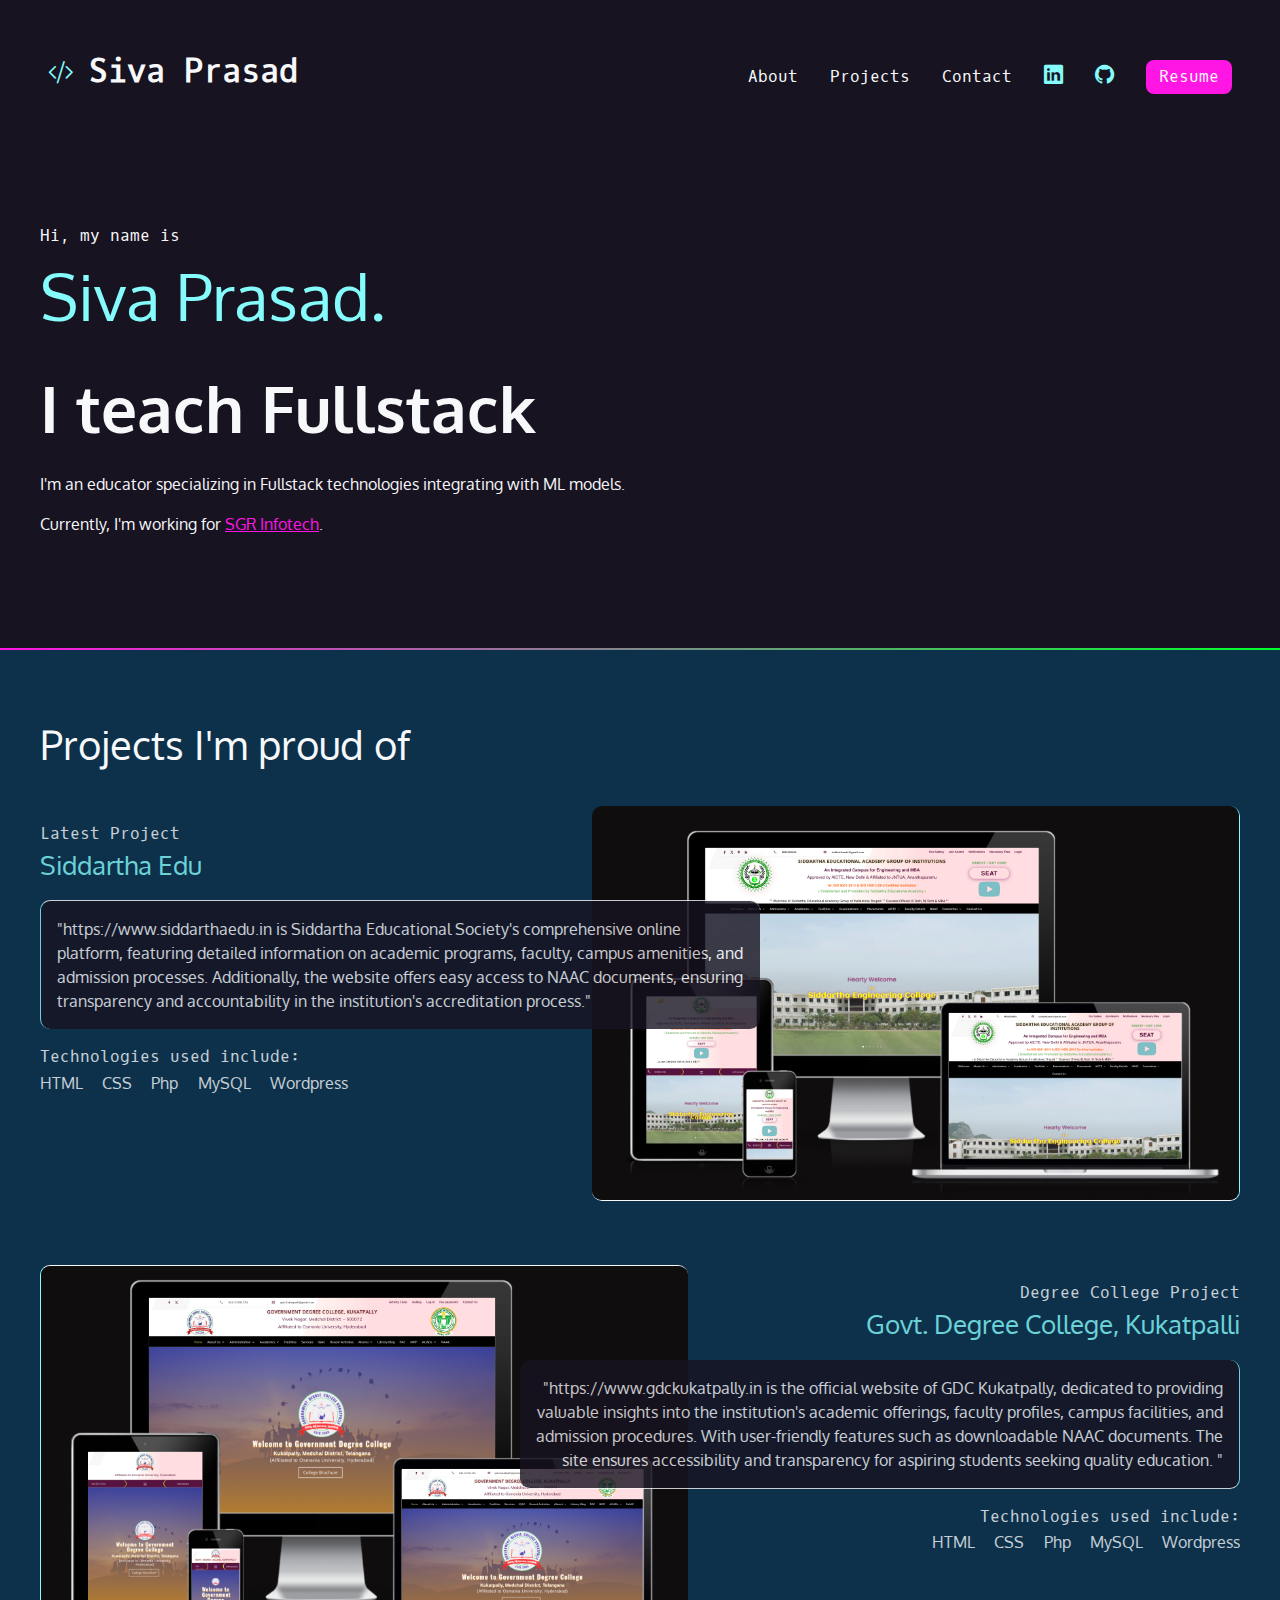
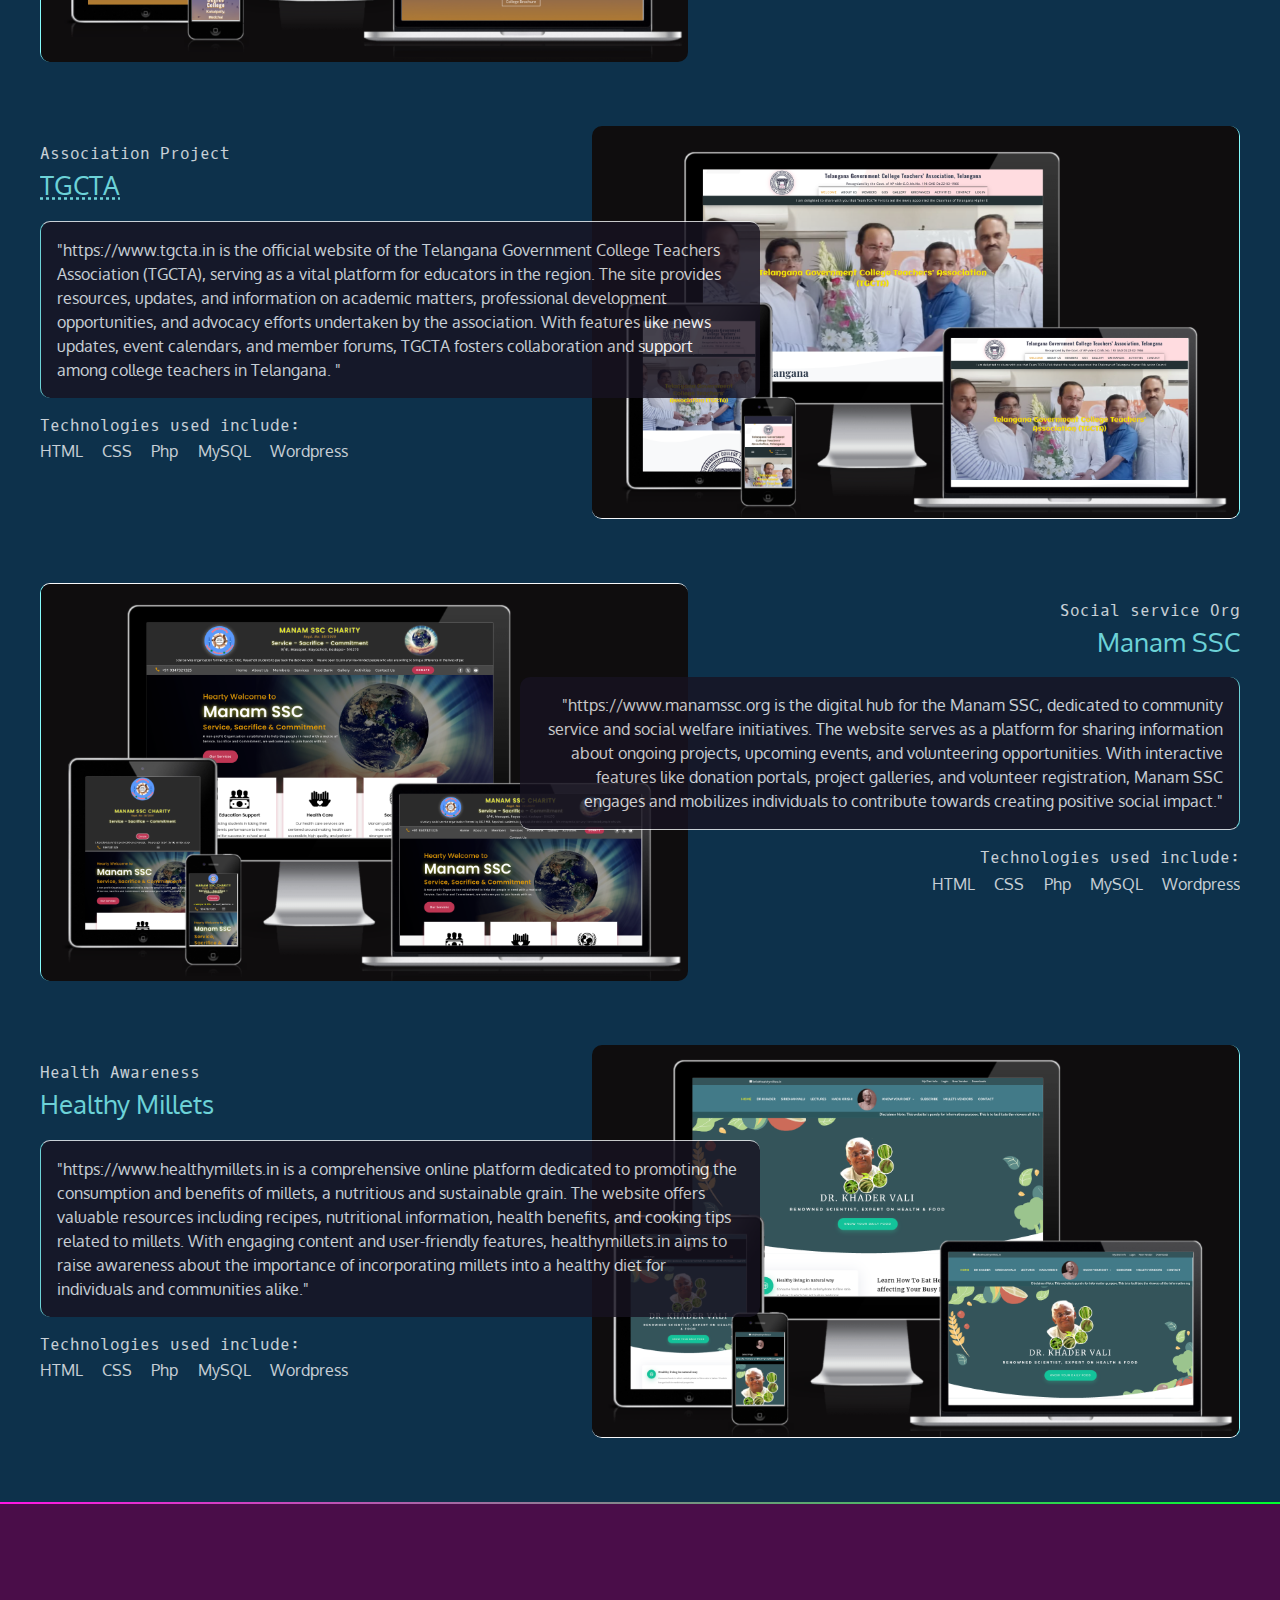
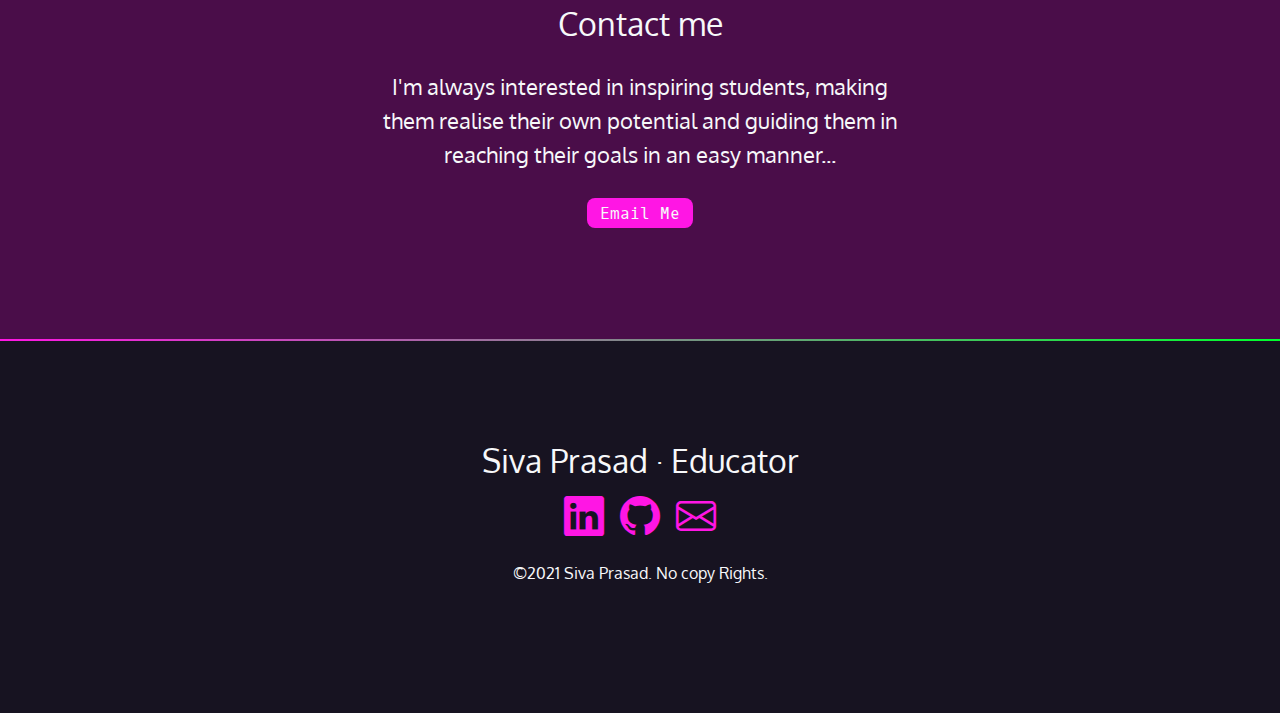
<file: index.html>
<!DOCTYPE html>
<html lang="en">

<head>
    <meta charset="UTF-8">
    <meta name="viewport" content="width=device-width, initial-scale=1.0">
    <title>Siva's Portfolio</title>
    <link rel="preconnect" href="https://fonts.googleapis.com">
    <link rel="preconnect" href="https://fonts.gstatic.com" crossorigin>
    <link href="https://fonts.googleapis.com/css2?family=Oxygen+Mono&family=Oxygen:wght@300;400;700&display=swap"
        rel="stylesheet">
    <link rel="stylesheet" href="https://cdn.jsdelivr.net/npm/bootstrap-icons@1.11.3/font/bootstrap-icons.min.css">
    <link rel="stylesheet" href="./css/style.css">
</head>

<body>
    <header>
        <nav>
            <div class="wrapper">
                <ul>
                    <li><a href="/">
                            <h1><i class="bi bi-code-slash my-nav-icon logo-icon">&nbsp;</i>Siva Prasad</h1>
                        </a></li>
                    <li><a href="./about.html">About</a></li>
                    <li><a href="#projects">Projects</a></li>
                    <li><a href="#contact">Contact</a></li>
                    <li><a href="https://www.linkedin.com/in/siva-prasad-karnati/" target="_blank"><span
                                class="sr-only">LinkedIn</span><i class="bi bi-linkedin my-nav-icon"></i></a></li>
                    <li><a href="https://github.com/prasad230776" target="_blank"><span class="sr-only">Github</span><i
                                class="bi bi-github my-nav-icon"></i></a></li>
                    <li><a class="btn" target="_blank" href="./images/prasadcrtresume.pdf">Resume</a></li>
                </ul>
            </div>
        </nav>
    </header>
    <main>
        <section id="intro">
            <div class="wrapper">
                <p class="mono-text"> Hi, my name is <span class="name">Siva Prasad.</span>
                </p>
                <h2> I teach Fullstack </h2>
                <p>I'm an educator specializing in Fullstack technologies integrating with ML models.</p>
                <p>Currently, I'm working for <a class="purple-link" href="https://sgrinfo.tech">SGR Infotech</a>. </p>
            </div>
        </section>
        <div class="sep"></div>
        <section id="projects">
            <div class="wrapper">
                <h3>Projects I'm proud of</h3>
                <article class="proj-grid">
                    <div class="proj-text-data">
                        <p class="mono-text">Latest Project</p>
                        <h4 class="proj-name">Siddartha Edu</h4>
                        <p class="proj-desc">"https://www.siddarthaedu.in is Siddartha Educational Society's
                            comprehensive online platform, featuring detailed information on academic programs, faculty,
                            campus amenities, and admission processes. Additionally, the website offers easy access to
                            NAAC documents, ensuring transparency and accountability in the institution's accreditation
                            process." </p>
                        <p class="mono-text mb-sm">Technologies used include:</p>
                        <ul class="proj-tech-stack">
                            <li>HTML</li>
                            <li>CSS</li>
                            <li>Php</li>
                            <li>MySQL</li>
                            <li>Wordpress</li>
                        </ul>
                    </div>
                    <a class="proj-img" href="https://siddarthaedu.in" target="_blank"><img
                            src="./images/siddarthaedu.png" alt="siddartha edu website" width="100%"></a>
                </article>
                <div class="space"></div>
                <article class="proj-grid reverse">
                    <div class="proj-text-data ">
                        <p class="mono-text">Degree College Project</p>
                        <h4 class="proj-name">Govt. Degree College, Kukatpalli</h4>
                        <p class="proj-desc">"https://www.gdckukatpally.in is the official website of GDC Kukatpally,
                            dedicated to providing valuable insights into the institution's academic offerings, faculty
                            profiles, campus facilities, and admission procedures. With user-friendly features such as
                            downloadable NAAC documents. The site ensures accessibility and transparency for aspiring
                            students seeking quality education. " </p>
                        <p class="mono-text mb-sm">Technologies used include:</p>
                        <ul class="proj-tech-stack">
                            <li>HTML</li>
                            <li>CSS</li>
                            <li>Php</li>
                            <li>MySQL</li>
                            <li>Wordpress</li>
                        </ul>
                    </div>
                    <a class="proj-img" href="https://gdckukatpally.in" target="_blank"><img
                            src="./images/gdckukatpaly.png" alt="gdckukatpally website" width="100%"></a>
                </article>
                <div class="space"></div>
                <article class="proj-grid">
                    <div class="proj-text-data ">
                        <p class="mono-text">Association Project</p>
                        <h4 class="proj-name"><abbr
                                title="Telangana Government College Teachers Association ">TGCTA</abbr>
                        </h4>
                        <p class="proj-desc">"https://www.tgcta.in is the official website of the Telangana Government
                            College Teachers Association (TGCTA), serving as a vital platform for educators in the
                            region. The site provides resources, updates, and information on academic matters,
                            professional development opportunities, and advocacy efforts undertaken by the association.
                            With features like news updates, event calendars, and member forums, TGCTA fosters
                            collaboration and support among college teachers in Telangana. " </p>
                        <p class="mono-text mb-sm">Technologies used include: </p>
                        <ul class="proj-tech-stack">
                            <li>HTML</li>
                            <li>CSS</li>
                            <li>Php</li>
                            <li>MySQL</li>
                            <li>Wordpress</li>
                        </ul>
                    </div>
                    <a class="proj-img" href="https://tgcta.in" target="_blank"><img src="./images/tgcta.png"
                            alt="TGCTA website" width="100%"></a>
                </article>
                <div class="space"></div>
                <article class="proj-grid reverse">
                    <div class="proj-text-data ">
                        <p class="mono-text">Social service Org</p>
                        <h4 class="proj-name"><abbr>Manam SSC</abbr></h4>
                        <p class="proj-desc">"https://www.manamssc.org is the digital hub for the Manam SSC, dedicated
                            to community service and social welfare initiatives. The website serves as a platform for
                            sharing information about ongoing projects, upcoming events, and volunteering opportunities.
                            With interactive features like donation portals, project galleries, and volunteer
                            registration, Manam SSC engages and mobilizes individuals to contribute towards creating
                            positive social impact." </p>
                        <p class="mono-text mb-sm">Technologies used include:</p>
                        <ul class="proj-tech-stack">
                            <li>HTML</li>
                            <li>CSS</li>
                            <li>Php</li>
                            <li>MySQL</li>
                            <li>Wordpress</li>
                        </ul>
                    </div>
                    <a class="proj-img" href="https://manamssc.org" target="_blank"><img src="./images/manamssc.png"
                            alt="MANAM SSC" width="100%"></a>
                </article>
                <div class="space"></div>
                <article class="proj-grid">
                    <div class="proj-text-data ">
                        <p class="mono-text">Health Awareness</p>
                        <h4 class="proj-name"><abbr>Healthy Millets</abbr></h4>
                        <p class="proj-desc">"https://www.healthymillets.in is a comprehensive online platform dedicated
                            to promoting the consumption and benefits of millets, a nutritious and sustainable grain.
                            The website offers valuable resources including recipes, nutritional information, health
                            benefits, and cooking tips related to millets. With engaging content and user-friendly
                            features, healthymillets.in aims to raise awareness about the importance of incorporating
                            millets into a healthy diet for individuals and communities alike." </p>
                        <p class="mono-text mb-sm">Technologies used include:</p>
                        <ul class="proj-tech-stack">
                            <li>HTML</li>
                            <li>CSS</li>
                            <li>Php</li>
                            <li>MySQL</li>
                            <li>Wordpress</li>
                        </ul>
                    </div>
                    <a class="proj-img" href="https://healthymillets.in" target="_blank"><img src="./images/millets.png"
                            alt="Millets" width="100%"></a>
                </article>
            </div>
        </section>
        <div class="sep"></div>
        <section id="contact">
            <div class="w-400">
                <h3>Contact me</h3>
                <p>I'm always interested in inspiring students, making them realise their own potential and guiding them
                    in reaching their goals in an easy manner...</p>
                <a class="btn" href="mailto:">Email Me</a>
            </div>
        </section>
        <div class="sep"></div>
    </main>
    <footer id="footer">
        <div class="w-400">
            <h3>Siva Prasad &middot; Educator</h3>
            <ul class="footer-icons">
                <li><a href="https://www.linkedin.com/in/siva-prasad-karnati/" target="_blank"><span
                            class="sr-only">LinkedIn</span><i class="bi bi-linkedin my-icon"></i></a></li>
                <li><a href="https://github.com/prasad230776" target="_blank"><span class="sr-only">Github</span><i
                            class="bi bi-github my-icon"></i></a></li>
                <li><span class="sr-only">Email</span><i class="bi bi-envelope my-icon"></i></li>
            </ul>
            <p>&copy;2021 Siva Prasad. No copy Rights.</p>
        </div>
    </footer>
</body>

</html>
</file>
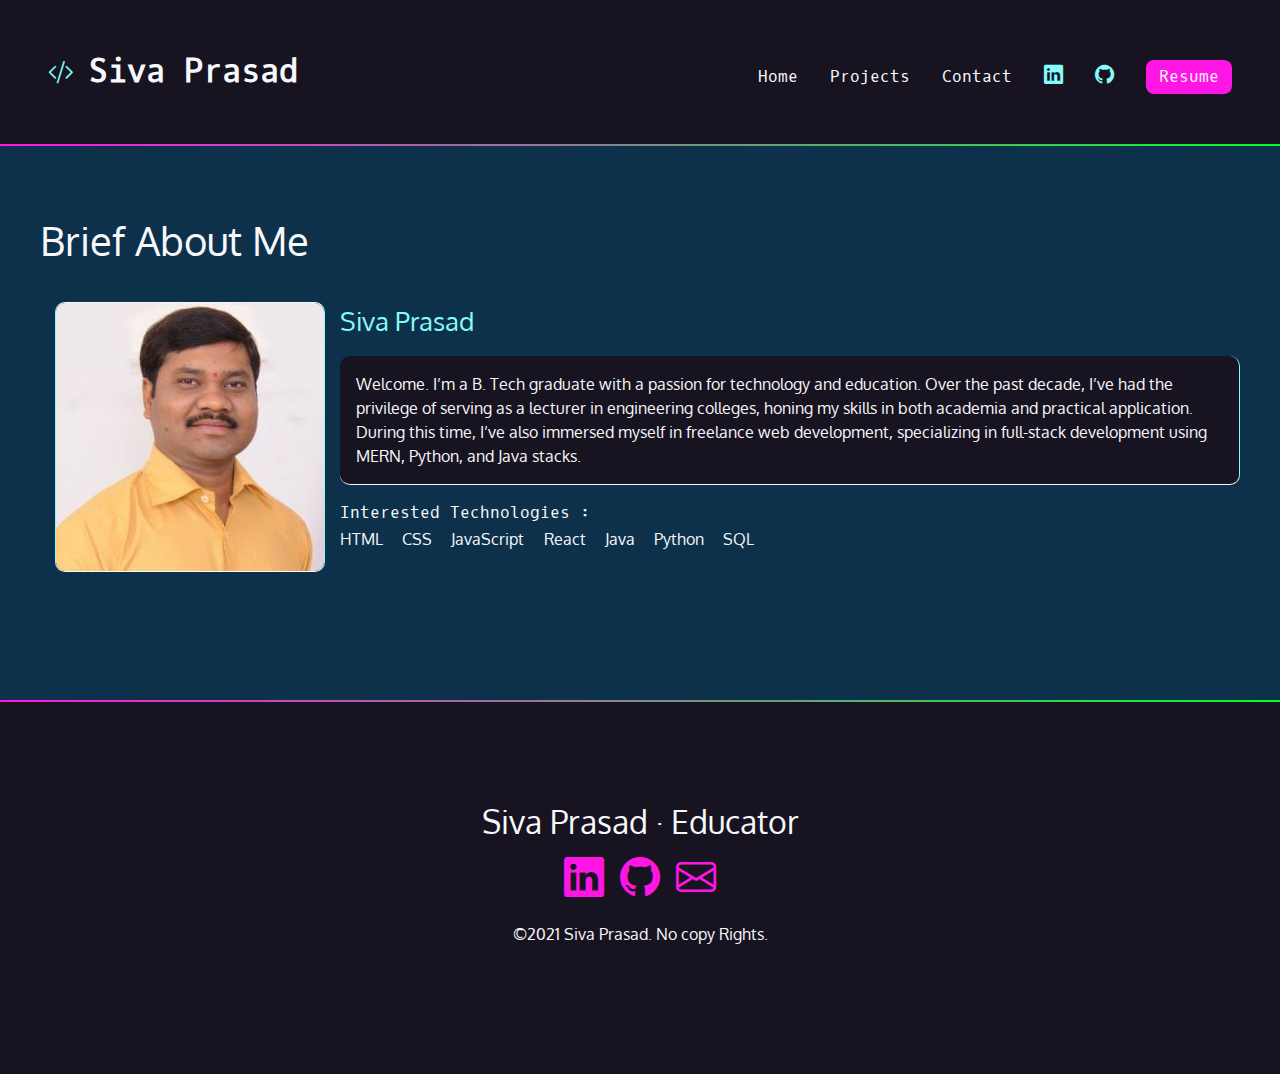
<file: about.html>
<!DOCTYPE html>
<html lang="en">

<head>
    <meta charset="UTF-8">
    <meta name="viewport" content="width=device-width, initial-scale=1.0">
    <title>Siva's Portfolio</title>
    <link rel="preconnect" href="https://fonts.googleapis.com">
    <link rel="preconnect" href="https://fonts.gstatic.com" crossorigin>
    <link href="https://fonts.googleapis.com/css2?family=Oxygen+Mono&family=Oxygen:wght@300;400;700&display=swap"
        rel="stylesheet">
    <link rel="stylesheet" href="https://cdn.jsdelivr.net/npm/bootstrap-icons@1.11.3/font/bootstrap-icons.min.css">
    <link rel="stylesheet" href="./css/style.css">
</head>

<body>
    <header>
        <nav>
            <div class="wrapper">
                <ul>
                    <li><a href="/index.html">
                            <h1><i class="bi bi-code-slash my-nav-icon logo-icon">&nbsp;</i>Siva Prasad</h1>
                        </a></li>
                    <li><a href="./index.html">Home</a></li>
                    <li><a href="./index.html#projects">Projects</a></li>
                    <li><a href="./index.html#contact">Contact</a></li>
                    <li><a href="https://www.linkedin.com/in/siva-prasad-karnati/" target="_blank"><span
                                class="sr-only">LinkedIn</span><i class="bi bi-linkedin my-nav-icon"></i></a></li>
                    <li><a href="https://github.com/prasad230776" target="_blank"><span class="sr-only">Github</span><i
                                class="bi bi-github my-nav-icon"></i></a></li>
                    <li><a class="btn" target="_blank" href="./images/prasadcrtresume.pdf">Resume</a></li>
                </ul>
            </div>
        </nav>
    </header>
    <main>
        <div class="sep"></div>
        <section id="projects">
            <div class="wrapper">
                <h3>Brief About Me</h3>
                <article class="bio-grid">
                    <a href="https://sgrinfo.tech" target="_blank"><img title="More Info.." id="bio-img"
                            src="./images/prasadprofile.jpeg" alt="Siva Prasad"></a>
                    <div class="bio-text-data">
                        <p class="mono-text"></p>
                        <h4 class="proj-name"><a title="More Info.." class="site-link" href="https://sgrinfo.tech"
                                target="_blank">Siva Prasad</a></h4>
                        <p class="proj-desc" id="bio-desc">Welcome. I’m a B. Tech graduate with a passion for technology
                            and education. Over the past decade, I’ve had the privilege of serving as a lecturer in
                            engineering colleges, honing my skills in both academia and practical application. During
                            this time, I’ve also immersed myself in freelance web development, specializing in
                            full-stack development using MERN, Python, and Java stacks. </p>
                        <p class="mono-text mb-sm">Interested Technologies :</p>
                        <ul class="proj-tech-stack">
                            <li>HTML</li>
                            <li>CSS</li>
                            <li>JavaScript</li>
                            <li>React</li>
                            <li>Java</li>
                            <li>Python</li>
                            <li>SQL</li>
                        </ul>
                    </div>
                </article>
                <div class="space"></div>
        </section>
        <div class="sep"></div>
    </main>
    <footer id="footer">
        <div class="w-400">
            <h3>Siva Prasad &middot; Educator</h3>
            <ul class="footer-icons">
                <li><a href="https://www.linkedin.com/in/siva-prasad-karnati/" target="_blank"><span
                            class="sr-only">LinkedIn</span><i class="bi bi-linkedin my-icon"></i></a></li>
                <li><a href="https://github.com/prasad230776" target="_blank"><span class="sr-only">Github</span><i
                            class="bi bi-github my-icon"></i></a></li>
                <li><span class="sr-only">Email</span><i class="bi bi-envelope my-icon"></i></li>
            </ul>
            <p>&copy;2021 Siva Prasad. No copy Rights.</p>
        </div>
    </footer>
</body>

</html>
</file>
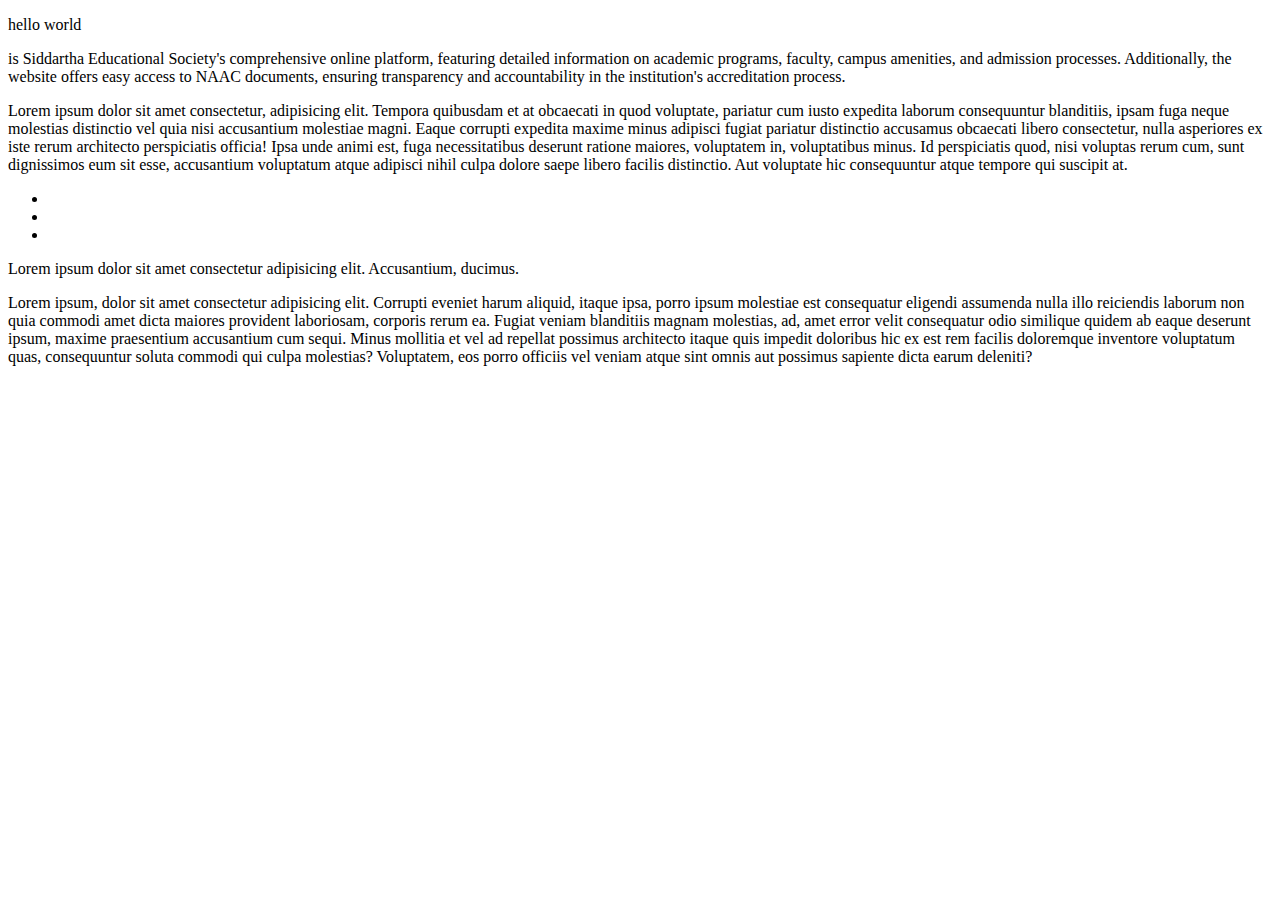
<file: home_skelton.html>
<!DOCTYPE html>
<html lang="en">

<head>
    <meta charset="UTF-8">
    <meta name="viewport" content="width=device-width, initial-scale=1.0">
    <title>Portfolio</title>
</head>

<body>
    <header>
        <nav></nav>
    </header>
    <main>
        <section id="intro"></section>
        <section id="projects"></section>
        <section id="contact"></section>
        <p> hello world </p>
        <p> is Siddartha Educational Society's comprehensive online platform, featuring detailed information on academic
            programs, faculty, campus amenities, and admission processes. Additionally, the website offers easy access
            to NAAC documents, ensuring transparency and accountability in the institution's accreditation process. </p>
        <p>Lorem ipsum dolor sit amet consectetur, adipisicing elit. Tempora quibusdam et at obcaecati in quod
            voluptate, pariatur cum iusto expedita laborum consequuntur blanditiis, ipsam fuga neque molestias
            distinctio vel quia nisi accusantium molestiae magni. Eaque corrupti expedita maxime minus adipisci fugiat
            pariatur distinctio accusamus obcaecati libero consectetur, nulla asperiores ex iste rerum architecto
            perspiciatis officia! Ipsa unde animi est, fuga necessitatibus deserunt ratione maiores, voluptatem in,
            voluptatibus minus. Id perspiciatis quod, nisi voluptas rerum cum, sunt dignissimos eum sit esse,
            accusantium voluptatum atque adipisci nihil culpa dolore saepe libero facilis distinctio. Aut voluptate hic
            consequuntur atque tempore qui suscipit at. </p>
        <ul>
            <li></li>
            <li></li>
            <li></li>
        </ul>
        <p>Lorem ipsum dolor sit amet consectetur adipisicing elit. Accusantium, ducimus.</p>
        <p>Lorem ipsum, dolor sit amet consectetur adipisicing elit. Corrupti eveniet harum aliquid, itaque ipsa, porro
            ipsum molestiae est consequatur eligendi assumenda nulla illo reiciendis laborum non quia commodi amet dicta
            maiores provident laboriosam, corporis rerum ea. Fugiat veniam blanditiis magnam molestias, ad, amet error
            velit consequatur odio similique quidem ab eaque deserunt ipsum, maxime praesentium accusantium cum sequi.
            Minus mollitia et vel ad repellat possimus architecto itaque quis impedit doloribus hic ex est rem facilis
            doloremque inventore voluptatum quas, consequuntur soluta commodi qui culpa molestias? Voluptatem, eos porro
            officiis vel veniam atque sint omnis aut possimus sapiente dicta earum deleniti?</p>
    </main>
    <footer></footer>
</body>

</html>
</file>
<file: css/style.css>
:root {
  --color-white: #f7f8fa;
  --color-black: #171321;
  --color-purple: #ff16e4;
  --color-light-purple: #ff16e4c6;
  --color-dark-blue: #0d314b;
  --color-maroon: #4a0d49;
  --color-aqua: #85fbfb;
  --fs-normal: 1rem;
  --lh-normal: 1.5;
  --ff-mono: "Oxygen Mono", monospace;
  --ff-sserif: "Oxygen", sans-serif;
}
*,
*::before,
*::after {
  box-sizing: border-box;
}
body,
h1,
h2,
h3,
h4 {
  margin: 0;
}
body {
  background-color: var(--color-black);
  color: var(--color-white);
  font-family: var(--ff-sserif);
  line-height: var(--lh-normal);
}
h3 {
  font-size: 2rem;
  font-weight: 400;
}
img {
  width: 100%;
}
li {
  list-style-type: none;
}
ul,
li {
  padding: 0;
  margin: 0;
}
.wrapper {
  max-width: 1200px;
  margin: 0 auto;
}
.sep {
  background: linear-gradient(
    90deg,
    rgba(255, 22, 228, 1) 0%,
    rgba(0, 255, 45, 1) 100%
  );
  width: 100%;
  height: 2px;
}

.mono-text {
  font-family: var(--ff-mono);
}
.sr-only {
  /* hiding screen reader text */
  width: 1px;
  height: 1px;
  margin: -1px;
  overflow: hidden;
  position: absolute;
}

/**
intro section
*/

#intro {
  padding: 4rem 1rem 6rem;
}
.name {
  display: block;
  font-family: var(--ff-sserif);
  font-size: 4rem;
  color: var(--color-aqua);
}
#intro h2 {
  color: var(--color-white);
  font-size: 4rem;
}
.purple-link {
  color: var(--color-purple);
}
.purple-link:hover {
  text-decoration: none;
}

/* contact section */

#contact {
  background-color: var(--color-maroon);
  text-align: center;
  padding: 3rem;
}
#contact h3 {
  background-color: initial;
}
/* #contact h3,
#footer h3 {
  font-size: 2rem;
  font-weight: 400;
} */

.w-400 {
  max-width: 550px;
  font-size: 1.4rem;
  margin: 0 auto;
  padding: 3rem 1rem 4rem;
  text-align: center;
}
.btn {
  background-color: var(--color-purple);
  padding: 0.3rem 0.8rem;
  color: var(--color-white);
  border-radius: 8px;
  font-size: 1rem;
  text-decoration: none;
  font-family: var(--ff-mono);
}
.btn:hover {
  background-color: var(--color-light-purple);
  color: var(--color-white);
}

/* footer */

#footer {
  padding: 3rem;
}
#footer p {
  font-size: 1rem;
}
.footer-icons {
  display: flex;
  gap: 1rem;
  justify-content: center;
  padding: 0;
}

.my-icon {
  font-size: 2.5rem;
  color: var(--color-purple);
}

/* Nav Section */
nav {
  padding: 3rem;
}
.my-nav-icon {
  font-size: 1.2rem;
  color: var(--color-aqua);
}
.my-nav-icon:hover {
  color: var(--color-light-purple);
}
nav ul {
  display: flex;
  gap: 2rem;
  flex-wrap: wrap;
  justify-content: center;
  align-items: baseline;
  padding: 0;
}
nav a {
  color: var(--color-white);
  text-decoration: none;
  /* font-size: 80%; */
  font-family: var(--ff-mono);
  display: block;
}

nav a:hover,
nav a h1:hover {
  color: var(--color-purple);
}

nav ul li:first-child {
  flex-basis: 100%;
  text-align: center;
}
.logo-icon {
  font-size: 1.6rem;
}

@media (min-width: 850px) {
  nav ul li:first-child {
    flex-basis: initial;
    margin-right: auto;
  }
}

/*Projects section */
#projects {
  padding: 4rem 1rem;
  background-color: var(--color-dark-blue);
}
#projects h3 {
  font-size: 2.5rem;
  padding-bottom: 2rem;
}
.proj-name {
  color: var(--color-aqua);
  font-size: 1.6rem;
  font-weight: normal;
  margin-top: -1rem;
}
.proj-desc {
  background-color: var(--color-black);
  padding: 1rem;
  border-radius: 10px;
  border-top: 1px solid var(--color-white);
  border-left: 1px solid var(--color-aqua);
}
.mb-sm {
  margin-bottom: 0.1rem;
}
.proj-tech-stack {
  display: flex;
  gap: 1.2rem;
  padding-bottom: 0.8rem;
}
#projects img {
  border-right: 1px solid var(--color-aqua);
  border-bottom: 1px solid var(--color-white);
  border-radius: 10px;
  width: 90%;
}
article a {
  display: flex;
  justify-content: center;
  align-items: center;
}
.space {
  margin-bottom: 4rem;
}
/* About Section in about.html*/
#bio-desc {
  border-right: 1px solid var(--color-aqua);
  border-bottom: 1px solid var(--color-white);
  border-top: none;
  border-left: none;
}
#bio-img {
  border-top: 1px solid var(--color-white);
  border-left: 1px solid var(--color-aqua);
  border-right: none;
  border-bottom: none;
  /* padding: 10px; */
}
.site-link {
  justify-content: left;
  color: inherit;
  text-decoration: none;
  cursor: pointer;
}
@media (min-width: 850px) {
  .proj-grid {
    display: grid;
    grid-template-columns: repeat(10, 1fr);
  }
  .proj-text-data {
    grid-column: 1 / 7;
    grid-row: 1 / 2;
    z-index: 10;
    opacity: 0.8;
  }
  .proj-img {
    grid-column: 5/11;
    grid-row: 1/2;
    justify-content: flex-end;
  }

  .reverse .proj-text-data {
    grid-column: 5 / 11;
    grid-row: 1 / 2;
  }
  .reverse {
    text-align: right;
  }

  .reverse .proj-img {
    grid-column: 1/7;
    grid-row: 1/2;
    justify-content: flex-start;
  }
  .reverse .proj-tech-stack {
    justify-content: flex-end;
  }
  .reverse .proj-desc {
    border-right: 1px solid var(--color-aqua);
    border-bottom: 1px solid var(--color-white);
    border-top: none;
    border-left: none;
  }
  #projects .reverse img {
    border-top: 1px solid var(--color-white);
    border-left: 1px solid var(--color-aqua);
    border-right: none;
    border-bottom: none;
  }
  .bio-grid {
    display: grid;
    grid-template-columns: 25% 1fr;
  }
}
</file>
